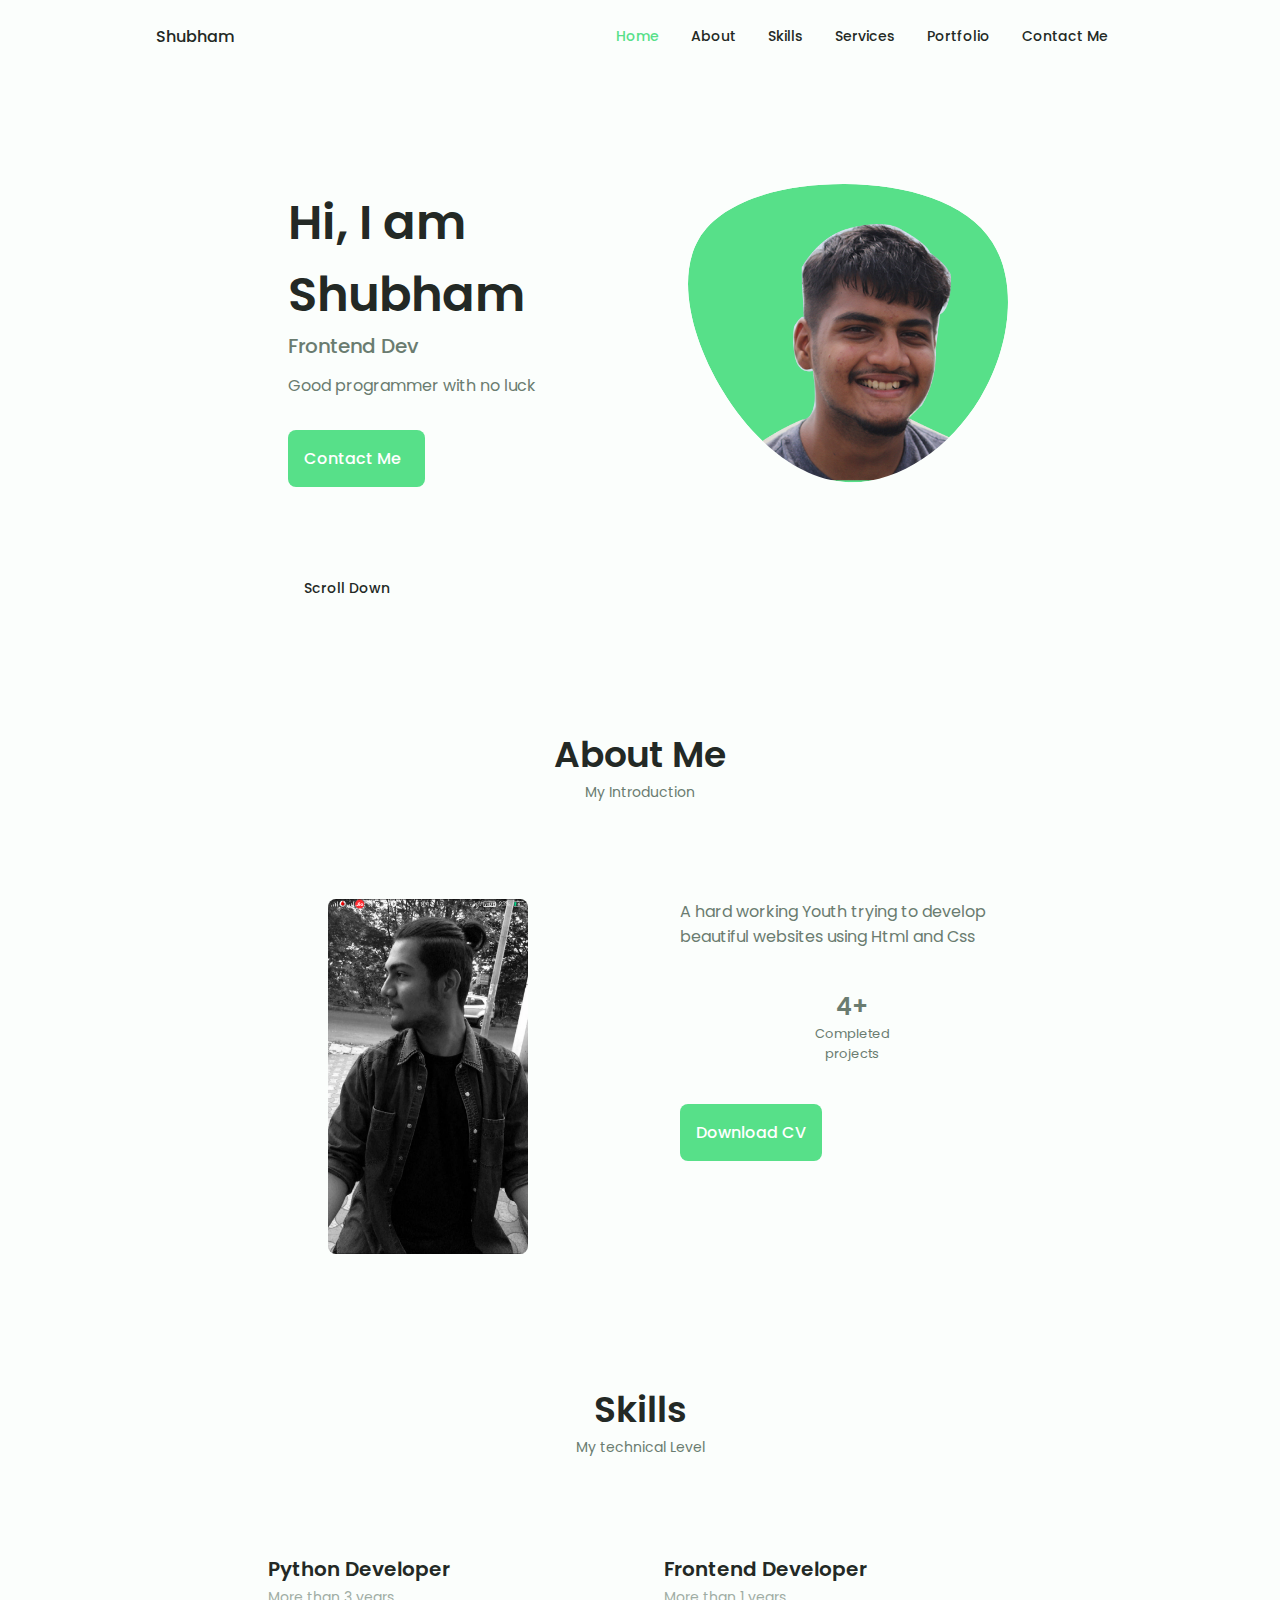
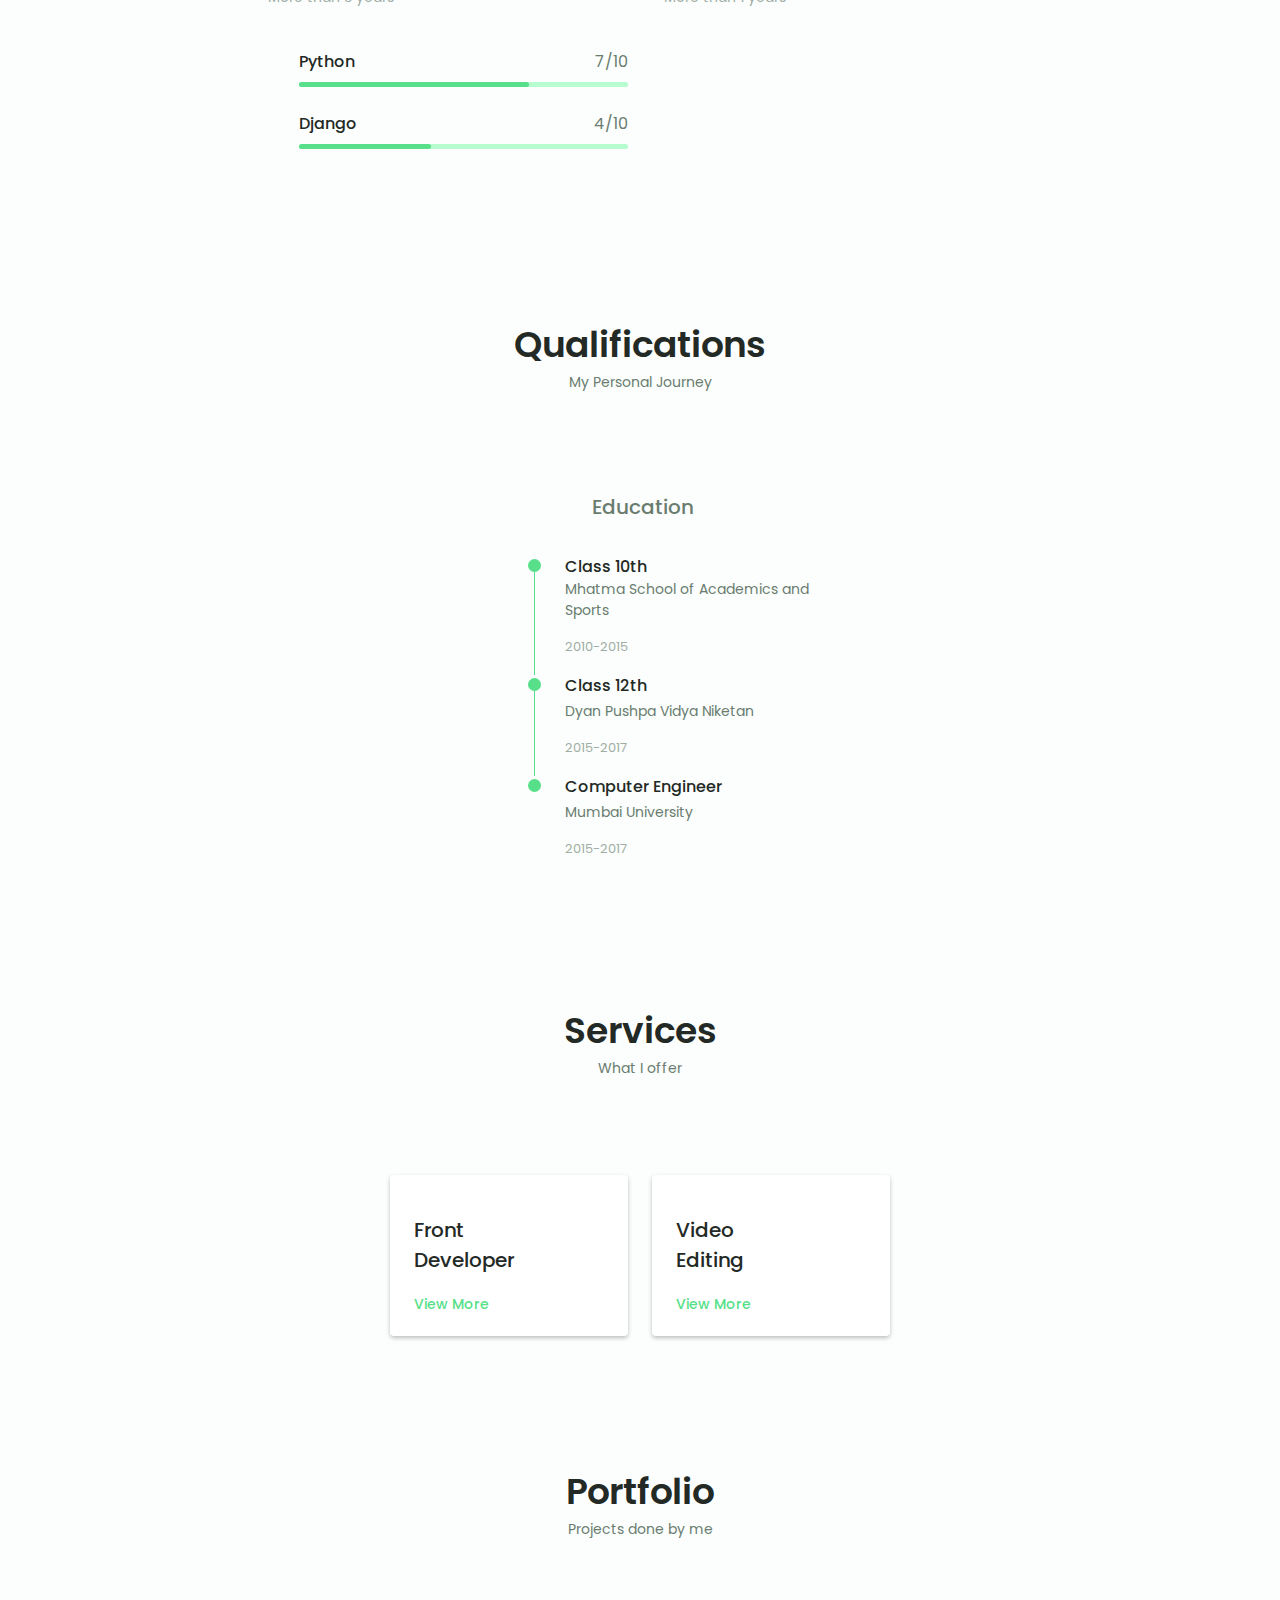
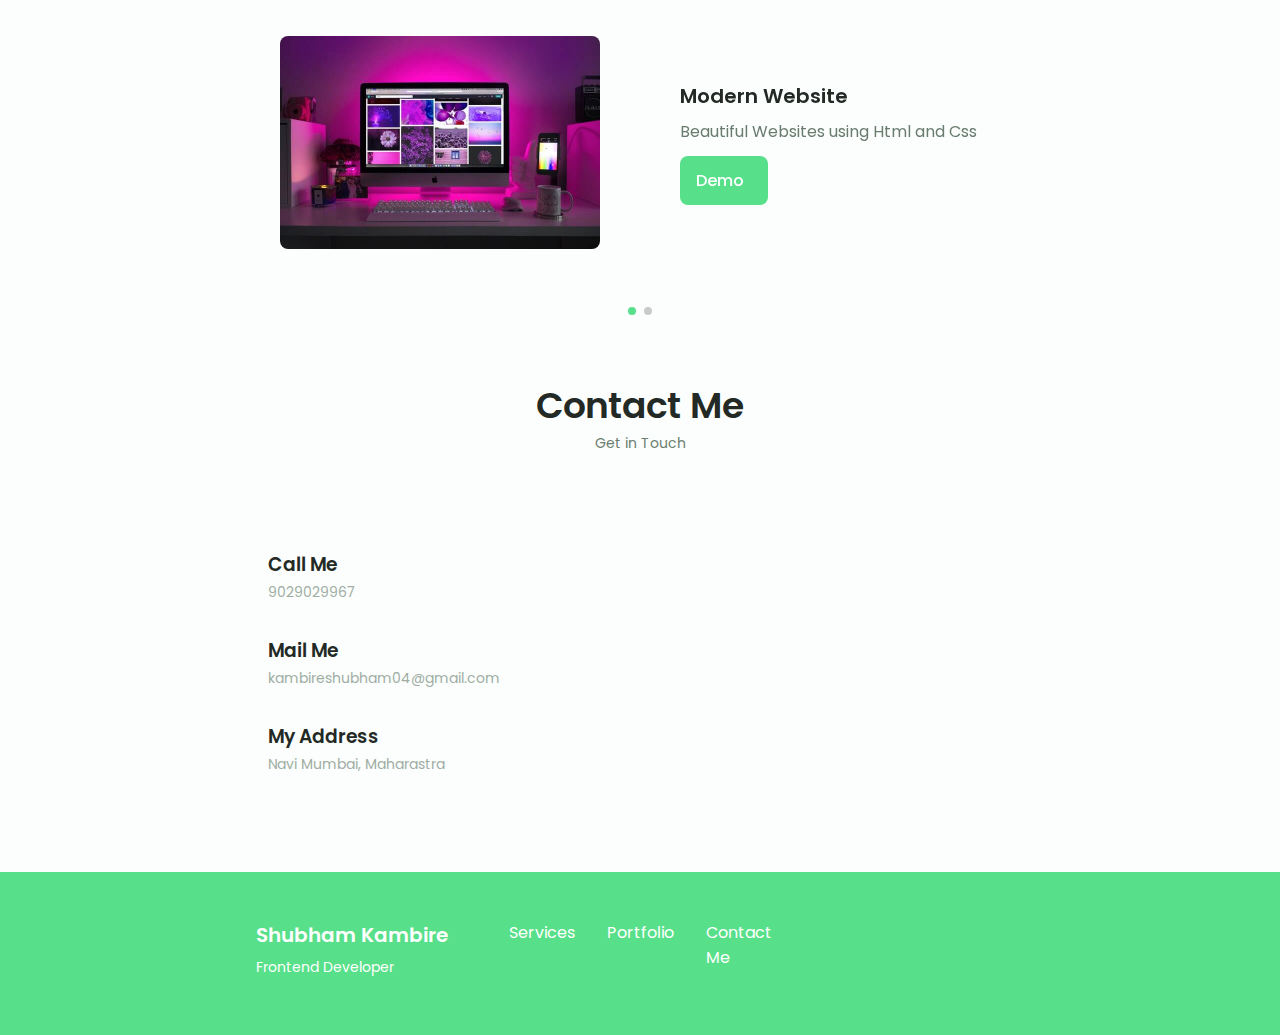
<file: index.html>
<!DOCTYPE html>
<html>
    <head>
        <meta charset="UTF-8">
        <meta name="viewport" content="width-device-width, initial-scale=1.0">
        <title>Portfolio</title>
        <link rel="stylesheet" href="https://unicons.iconscout.com/release/v4.0.0/css/line.css">
        <link rel="stylesheet" href="swiper-bundle.min.css">
        <link rel="stylesheet" href="portfolio.css">
        
    </head>
    <body>

        <header class="header" id="header">
            <nav class="nav container">
                <a href="#" class="nav__logo">Shubham</a>
            
            <div class="nav__menu" id="nav-menu">
                <ul class="nav__list grid">
                    <li class="nav-item">
                        <a href="#home" class="nav__link active-link"><i class="uil uil-estate nav__icon"></i>Home</a>
                    </li>
                    <li class="nav-item">
                        <a href="#about" class="nav__link"><i class="uil uil-user nav__icon"></i>About</a>
                    </li>
                    <li class="nav-item">
                        <a href="#skills" class="nav__link"><i class="uil uil-user nav__icon"></i>Skills</a>
                    </li>
                    <li class="nav-item">
                        <a href="#services" class="nav__link"><i class="uil uil-suitcase nav__icon"></i>Services</a>
                    </li>
                    <li class="nav-item">
                        <a href="#portfolio" class="nav__link"><i class="uil uil-scenery nav__icon"></i>Portfolio</a>
                    </li>
                    <li class="nav-item">
                        <a href="#contactme" class="nav__link"><i class="uil uil-message nav__icon"></i>Contact Me</a>
                    </li>
                </ul>
                <i class="uil uil-times-circle nav__close" id="nav-close"></i>
            </div>
            <div class="nav__buts">
                <!--===================theme button===========================-->
                <i class="uil uil-cloud-moon change__theme" id="change-theme"></i>
                <div class="nav__toggle" id="nav-toggle">
                    <i class="uil uil-apps"></i>
                </div>
            </div>
            </nav>
        </header>

        <main class="main">
            <section class="home section" id="home">
                <div class="home__container container grid">
                    <div class="home__content grid">
                        <div class="home__social">
                            <a href="" class="home__social-icon">
                                <i class="uil uil-linkedin-alt"></i>

                            </a>
                            <a href="" class="home__social-icon">
                                <i class="uil uil-instagram"></i>
                            </a>
                            <a href="" class="home__social-icon">
                                <i class="uil uil-github-alt"></i>
                            </a>
                        </div>
                        <div class="home__img">
                            <svg class="home__blob" viewBox="0 0 200 187" xmlns="http://www.w3.org/2000/svg" xmlns:xlink="http://www.w3.org/1999/xlink">
                                <mask id="mask0" mask-type="alpha">
                                    <path d="M190.312 36.4879C206.582 62.1187 201.309 102.826 182.328 134.186C163.346 165.547 
                                    130.807 187.559 100.226 186.353C69.6454 185.297 41.0228 161.023 21.7403 129.362C2.45775 
                                    97.8511 -7.48481 59.1033 6.67581 34.5279C20.9871 10.1032 59.7028 -0.149132 97.9666 
                                    0.00163737C136.23 0.303176 174.193 10.857 190.312 36.4879Z"/>
                                </mask>
                                <g mask="url(#mask0)">
                                    <path d="M190.312 36.4879C206.582 62.1187 201.309 102.826 182.328 134.186C163.346 
                                    165.547 130.807 187.559 100.226 186.353C69.6454 185.297 41.0228 161.023 21.7403 
                                    129.362C2.45775 97.8511 -7.48481 59.1033 6.67581 34.5279C20.9871 10.1032 59.7028 
                                    -0.149132 97.9666 0.00163737C136.23 0.303176 174.193 10.857 190.312 36.4879Z"/>
                                    <image class ="home__blob-img" x='1' y='25' xlink:href="Layer 1.png"/>
                                </g>
                            </svg>
                            
                            
                        </div>
                        <div class="home__data">
                            <h1 class="home__title">Hi, I am Shubham</h1>
                            <h3 class="home__subtitle">Frontend Dev</h3>
                            <div class="home__description">Good programmer with no luck</div>
                            <a href="" class="button button--flex">
                                Contact Me<i class="uil uil-caret-right button__icon"></i>
                            </a>
                            
                        </div>
                    </div>
                    <div class="home__scroll">
                        <a href="#about" class="home__scroll-button button--flex">
                            <i class="uil uil-mouse-alt home__scroll-mouse"></i>
                            <span class="home__scroll-name">Scroll Down</span>
                            <i class="uil uil-arrow-down home__scroll-arrow"></i>
                        </a>
                    </div>
                </div>
            </section>
            <section class="about section" id="about">
                <h2 class="section__title">About Me</h2>
                <span class="section__subtitle">My Introduction</span>
                <div class="about__container container grid">
                    <img src="shubham2.png" alt="" class="about__img">
                    <div class="about__data">
                        <p class="about__description">A hard working Youth trying to develop beautiful websites using Html and Css</p>
                        <div class="about__info">
                            <div>
                                <span class="about__info-title">4+</span>
                                <span class="about__info-name">Completed<br> projects</span>
                            </div>

                        </div>
                        <div class="about__buttons">
                            <a download="" href="Shubham_Resume.pdf" class="button button--flex">
                                Download CV <i class="uil uil-download-alt"></i>
                            </a>
                        </div>
                    </div>
                    
                </div>
            </section>
            <!--========================skils=========================================-->
            <section class="skills section" id="skills">
                <h2 class="section__title">Skills</h2>
                <span class="section__subtitle">My technical Level</span>
                <div class="skills__container container grid">
                    <div class="skills__content skills__open">
                        <div class="skills__header">
                            <i class="uil uil-code-branch skills__icon"></i>

                            <div>
                                <h1 class="skills__title">Python Developer</h1>
                                <span class="skills__subtitle">More than 3 years</span>
                            </div>
                            <i class="uil uil-arrow-down skills__arrow"></i>

                        </div>
                        <div class="skills__list grid">
                            <div class="skills__data">
                                <div class="skills__titles">
                                    <h3 class="skills__name">
                                        Python
                                    </h3>
                                    <span class="skills__number">7/10</span>
                                </div>
                                <div class="skills__bar">
                                    <div class="skills__percentage skills__python">

                                    </div>
                                </div>
                            </div>
                            <div class="skills__data">
                                <div class="skills__titles">
                                    <h3 class="skills__name">
                                        Django
                                    </h3>
                                    <span class="skills__number">4/10</span>
                                </div>
                                <div class="skills__bar">
                                    <div class="skills__percentage skills__Django">

                                    </div>
                                </div>
                            </div>
                        </div>
                    </div>
                    <div class="skills__content skills__close">
                        <div class="skills__header">
                            <i class="uil uil-arrow skills__icon"></i>

                            <div>
                                <h1 class="skills__title">Frontend Developer</h1>
                                <span class="skills__subtitle">More than 1 years</span>
                            </div>
                            <i class="uil uil-arrow-down skills__arrow"></i>

                        </div>
                        <div class="skills__list grid">
                            <div class="skills__data">
                                <div class="skills__titles">
                                    <h3 class="skills__name">
                                        Html
                                    </h3>
                                    <span class="skills__number">7/10</span>
                                </div>
                                <div class="skills__bar">
                                    <div class="skills__percentage skills__html">

                                    </div>
                                </div>
                            </div>
                            <div class="skills__data">
                                <div class="skills__titles">
                                    <h3 class="skills__name">
                                        Css
                                    </h3>
                                    <span class="skills__number">7/10</span>
                                </div>
                                <div class="skills__bar">
                                    <div class="skills__percentage skills__css">

                                    </div>
                                </div>
                            </div>
                            <div class="skills__data">
                                <div class="skills__titles">
                                    <h3 class="skills__name">
                                        Javascript
                                    </h3>
                                    <span class="skills__number">5/10</span>
                                </div>
                                <div class="skills__bar">
                                    <div class="skills__percentage skills__javascript">

                                    </div>
                                </div>
                            </div>
                        </div>
                    </div>
                </div>
                


                </div>
            </section>


            <!--=========================================Qualifications==================================================-->
            <section class="qualification section">
                <h2 class="section__title">Qualifications</h2>
                <span class="section__subtitle">My Personal Journey</span>
                <div class="qualification__container container">
                    <div class="qualification__tabs">
                        <div class="qualification__button button--flex">
                            <i class="uil uil-book-alt qualification__icon"></i>Education
                        </div>
                            
                    </div>
                    <div class="qualification__sections">
                        <div class="qualification__content">
                            
                            <div class="qualification__data">
                                <div>
                                    <span class="qualification__rounder"></span>
                                    <span class="qualification__line"></span>
                                </div>
                                <div>
                                    <h2 class="qualification__title">Class 10th</h2>
                                    <span class="qualification__subtitle">Mhatma School of Academics and Sports</span>
                                    <div class="qualification__calendar">
                                        <i class="uil uil-calendar-alt"></i>
                                        2010-2015
                                    </div>
                                </div>
                            </div>


                            <div class="qualification__data">
                                <div>
                                    <span class="qualification__rounder"></span>
                                    <span class="qualification__line"></span>
                                </div>
                                <div>
                                    <h2 class="qualification__title">Class 12th</h2>
                                    <span class="qualification__subtitle">Dyan Pushpa Vidya Niketan</span>
                                    <div class="qualification__calendar">
                                        <i class="uil uil-calendar-alt"></i>
                                        2015-2017
                                    </div>
                                </div>
                            </div>


                            <div class="qualification__data">
                                <div>
                                    <span class="qualification__rounder"></span>
                                  
                                </div>
                                <div>
                                    <h2 class="qualification__title">Computer Engineer</h2>
                                    <span class="qualification__subtitle">Mumbai University</span>
                                    <div class="qualification__calendar">
                                        <i class="uil uil-calendar-alt"></i>
                                        2015-2017
                                    </div>
                                </div>
                            </div>
                            
                        </div>
                    </div>
                </div>
            </section>

            <!--=======================================================Service======================================================-->

            <section class="services section" id = "services">
                <h2 class="section__title">Services</h2>
                <span class="section__subtitle">What I offer</span>
                <div class="services__container container grid">
                    <div class="services__content">
                        <div>
                            <i class="uil uil-web-grid services__icon"></i>
                            <h3 class="services__title">Front <br> Developer</h3>
                        </div>
                        <span class="button button--flex button--small button--link services__button">
                            View More
                            <i class="uil uil-align-center-h button__icon"></i>
                        </span>
                        <div class="services__modal">
                            <div class="services__modal-content">
                                <h4 class="services__modal-title">Frontend <br> Developer</h4>
                                <i class="uil uil-times-square services__modal-close"></i>
                                <ul class="services__modal-services grid">
                                    <li class="services-modal-service">
                                        <i class="uil uil-check-square services__modal-icon"></i>
                                        <p>I develop the user interface.</p>
                                    </li>
                                    <li class="services-modal-service">
                                        <i class="uil uil-check-square services__modal-icon"></i>
                                        <p>Web page development.</p>
                                    </li>
                                    <li class="services-modal-service">
                                        <i class="uil uil-check-square services__modal-icon"></i>
                                        <p>I create ux element interactions.</p>
                                    </li>
                                    <li class="services-modal-service">
                                        <i class="uil uil-check-square services__modal-icon"></i>
                                        <p>I position your company brand.</p>
                                    </li>
                                </ul>
                            </div>
                        </div>
                    </div>
                    <div class="services__content">
                        <div>
                            <i class="uil uil-video-question services__icon"></i>
                            <h3 class="services__title">Video <br> Editing</h3>
                        </div>
                        <span class="button button--flex button--small button--link services__button">
                            View More
                            <i class="uil uil-align-center-h button__icon"></i>
                        </span>
                        <div class="services__modal">
                            <div class="services__modal-content">
                                <h4 class="services__modal-title">Vidoe <br> Editing</h4>
                                <i class="uil uil-times-square services__modal-close"></i>
                                <ul class="services__modal-services grid">
                                    <li class="services-modal-service">
                                        <i class="uil uil-check-square services__modal-icon"></i>
                                        <p>I develop video using After Effects</p>
                                    </li>
                                    <li class="services-modal-service">
                                        <i class="uil uil-check-square services__modal-icon"></i>
                                        <p>Simple transitions and Visual Effects</p>
                                    </li>
                                    
                                </ul>
                            </div>
                        </div>
                    </div>

                </div>
            </section>
            <!--=============================================portfolio=====================================================-->
            <section class="portfolio section" id="portfolio">
                <h2 class="section__title">Portfolio</h2>
                <p class="section__subtitle">Projects done by me</p>

                <div class="portfolio__container container swiper-container">
                    <div  class="swiper-wrapper">
                        <div class="portfolio__content grid swiper-slide">
                            <img src="portfolio1.jpg" alt="" class="portfolio__img">
                            <div class="portfolio__data">
                                <h3 class="portfolio__title">Modern Website</h3>
                                <p class="portfolio__description">Beautiful Websites using Html and Css</p>
                                <a href="" class="button button--flex button--small portfolio__button">
                                    Demo<i class="uil uil-arrow-right button__icon"></i>
                                </a>
                            </div>
                        </div>
                        <div class="portfolio__content grid swiper-slide">
                            <img src="pexels-pixabay-257904.jpg" alt="" class="portfolio__img">
                            <div class="portfolio__data">
                                <h3 class="portfolio__title">Video Editing</h3>
                                <p class="portfolio__description">Video edits with transition and Visual Effects</p>
                                <a href="" class="button button--flex button--small portfolio__button">
                                    Demo<i class="uil uil-arrow-right button__icon"></i>
                                </a>
                            </div>
                        </div>
                    </div>
                    <div class="swiper-button-next">
                        <i class="uil uil-angle-right swiper-portfolio-icon"></i>
                    </div>
                    <div class="swiper-button-prev">
                        <i class="uil uil-angle-left swiper-portfolio-icon"></i>

                    </div>
                    <div class="swiper-pagination"></div>
                </div>
            </section>

            <!--======================================================ContactMe=================================================-->
            <section class="contact section" id="contactme">
                <h2 class="section__title">Contact Me</h2>
                <span class="section__subtitle">Get in Touch</span>
                <div class="contact__container container grid">
                    <div>
                        <div class="contact__info">
                            <i class="uil uil-mobile-android contact__icon"></i>
                            <div>
                                <h3 class="contact__tile">Call Me</h3>
                                <span class="contact__subtitle">9029029967</span>
                            </div>
                        </div>
                        <div class="contact__info">
                            <i class="uil uil-envelope-question contact__icon"></i>
                            <div>
                                <h3 class="contact__tile">Mail Me</h3>
                                <span class="contact__subtitle">kambireshubham04@gmail.com</span>
                            </div>
                        </div>
                        <div class="contact__info">
                            <i class="uil uil-map contact__icon"></i>
                            <div>
                                <h3 class="contact__tile">My Address</h3>
                                <span class="contact__subtitle">Navi Mumbai, Maharastra</span>
                            </div>
                        </div>
                    </div>
                </div>
            </section>

            <!--=======================================Footer=====================================================-->
            
        </main>
        <footer class="footer">
            <div class="footer__bg">
                <div class="footer__container container grid">
                    <div>
                        <h1 class="footer__title">
                            Shubham Kambire
                        </h1>
                        <span class="footer__subtitle">Frontend Developer</span>
                    </div>
                    <ul class="footer__links">
                        <li><a href="#services" class="footer__link">Services</a></li>
                        <li><a href="#portfolio" class="footer__link">Portfolio</a></li>
                        <li><a href="#contactme" class="footer__link">Contact Me</a></li>
                    </ul>
                    <div class="footer__socials">
                        <a href="" class="footer__social"><i class="uil uil-instagram"></i></a>
                        <a href="" class="footer__social"><i class="uil uil-facebook"></i></a>
                        <a href="" class="footer__social"><i class="uil uil-linkedin"></i></a>
                    </div>
                     
                </div>
            </div>
        </footer>

        <!--================================================Scroll-Up===============================================-->
        <a href="#home" class="scrollup" id="scroll-up">
            <i class="uil uil-angle-double-up scroll__icon"></i>
        </a>





















        <script src="swiper-bundle.min.js"></script>
        <script src="portfolio.js"></script>
        
    </body>
</html>
</file>
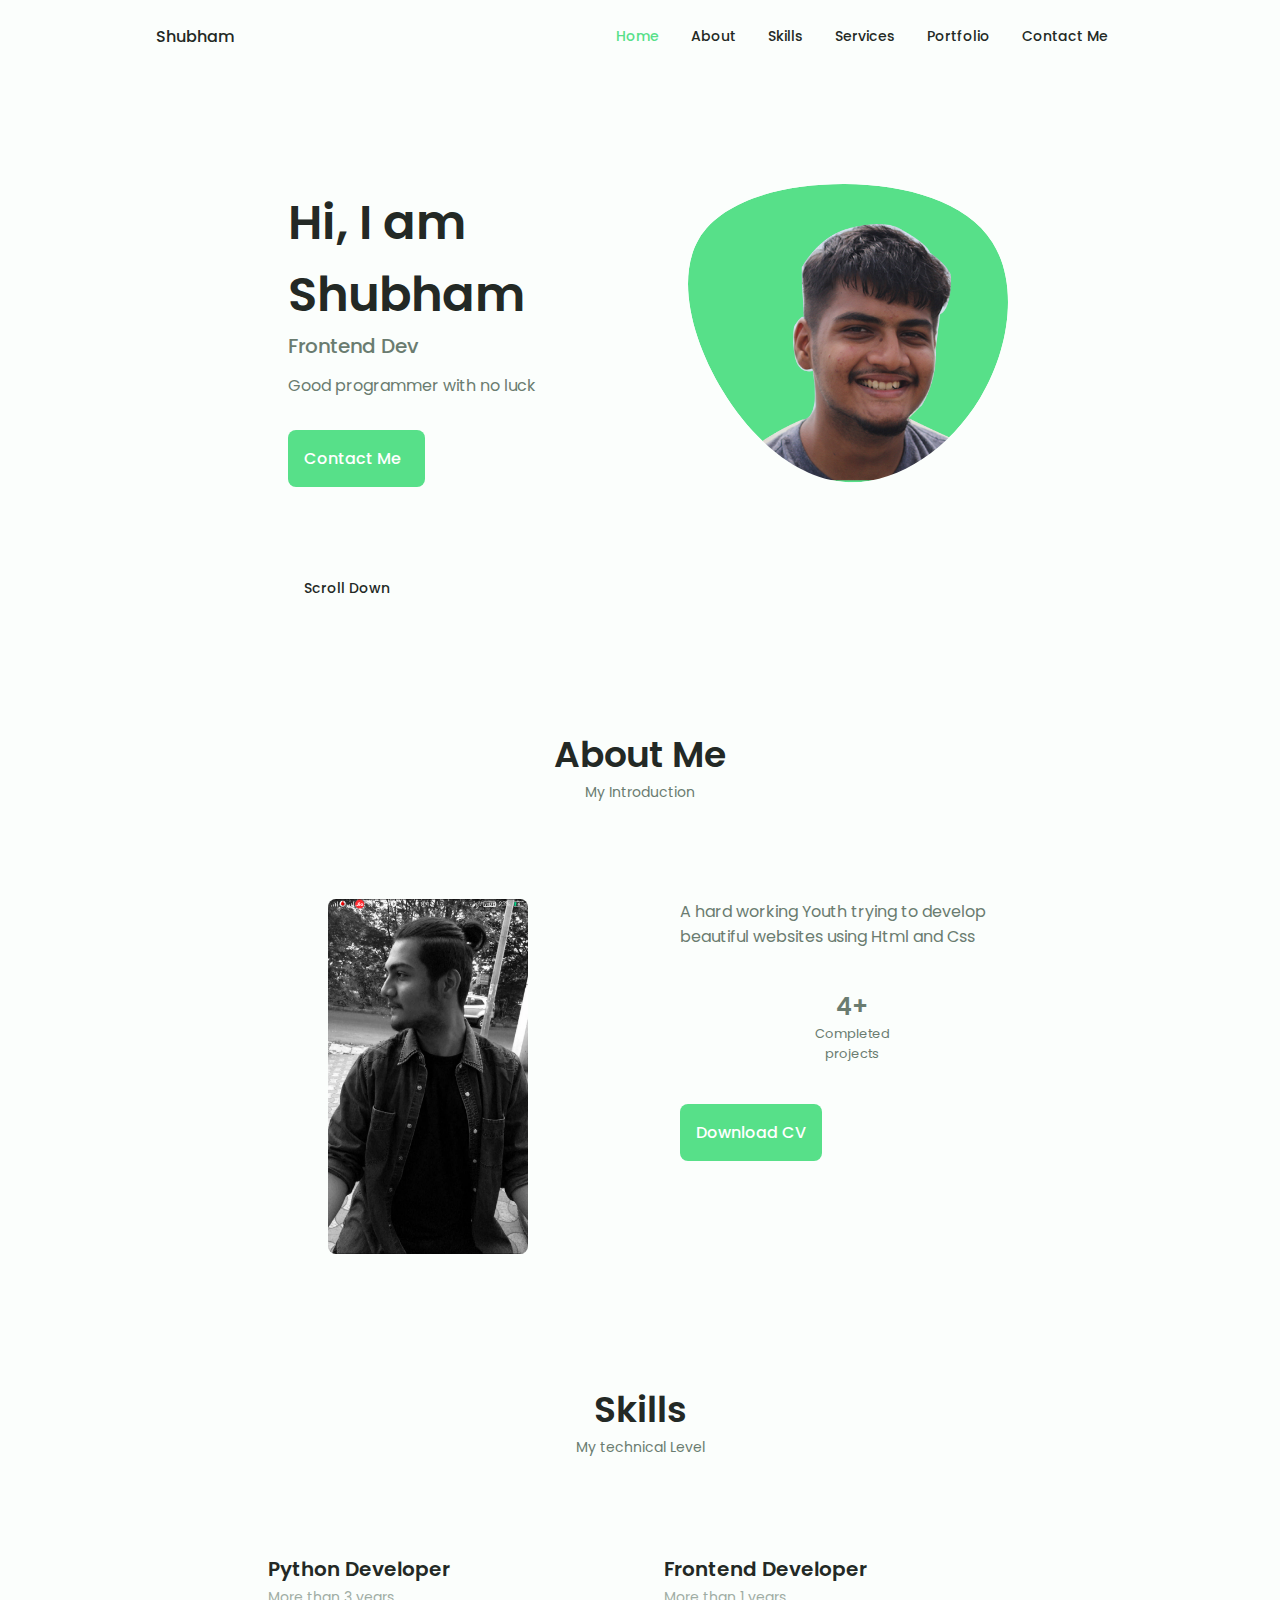
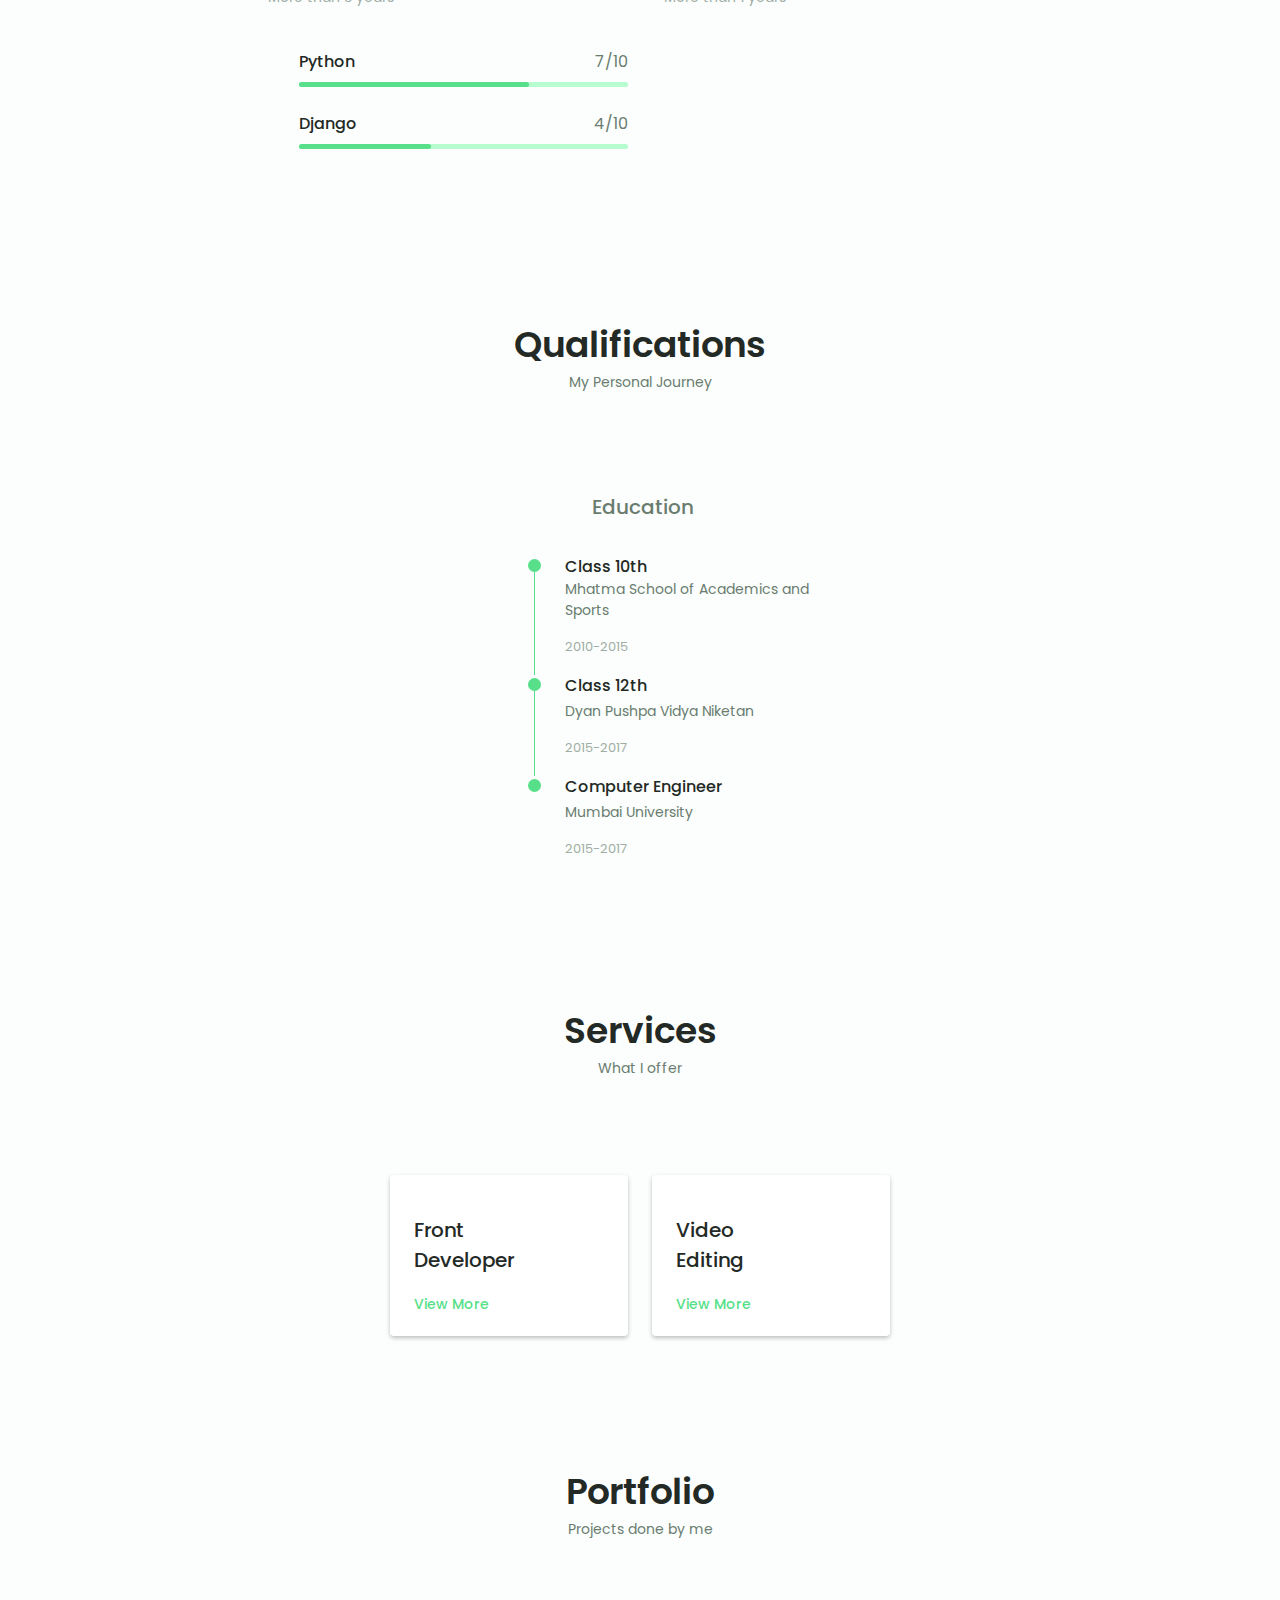
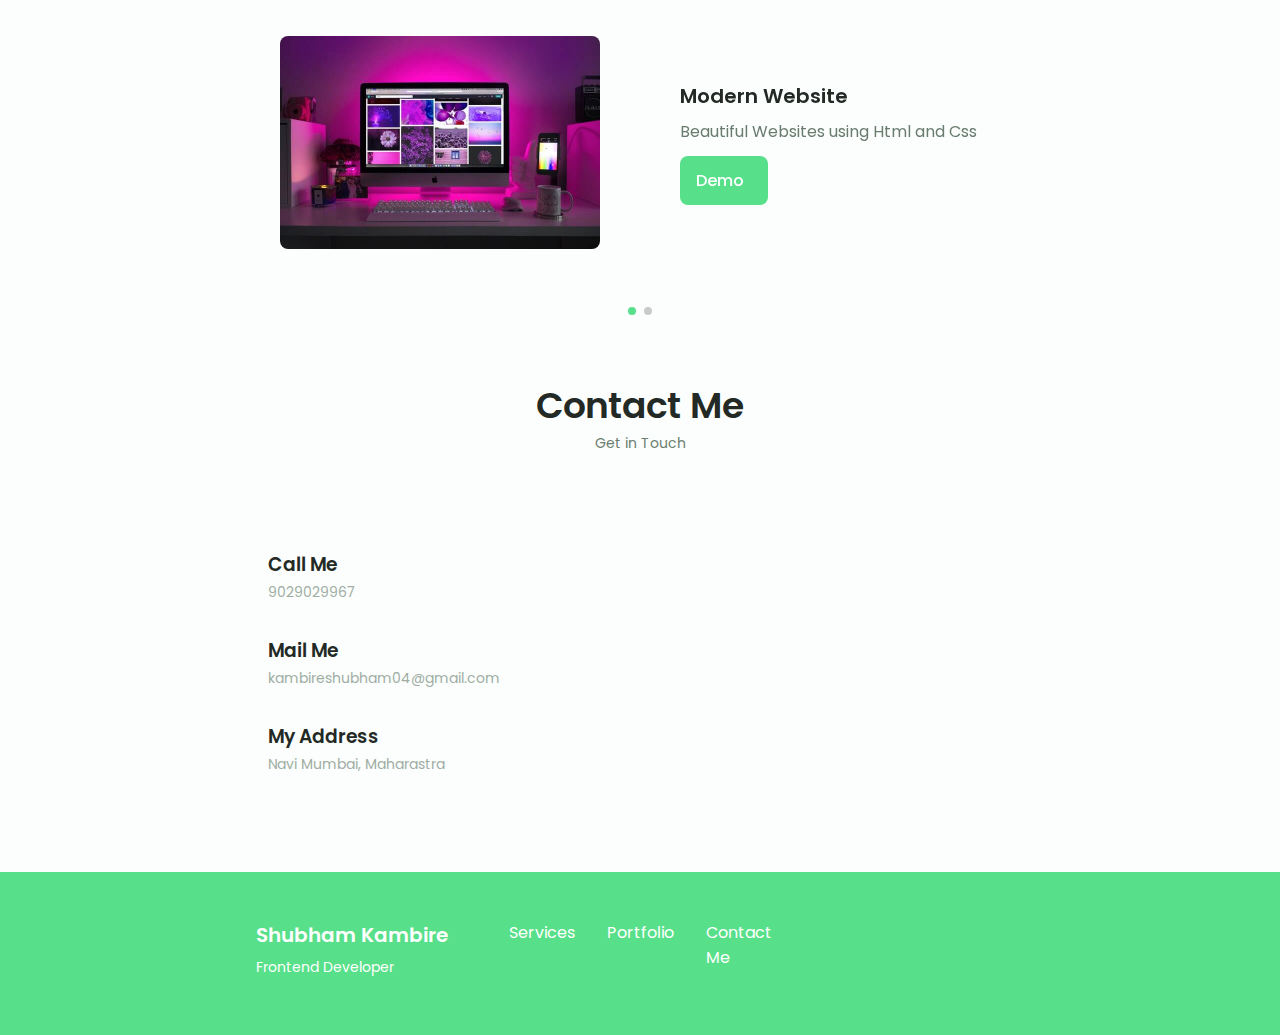
<file: portfolio.html>
<!DOCTYPE html>
<html>
    <head>
        <meta charset="UTF-8">
        <meta name="viewport" content="width-device-width, initial-scale=1.0">
        <title>Portfolio</title>
        <link rel="stylesheet" href="https://unicons.iconscout.com/release/v4.0.0/css/line.css">
        <link rel="stylesheet" href="swiper-bundle.min.css">
        <link rel="stylesheet" href="portfolio.css">
        
    </head>
    <body>

        <header class="header" id="header">
            <nav class="nav container">
                <a href="#" class="nav__logo">Shubham</a>
            
            <div class="nav__menu" id="nav-menu">
                <ul class="nav__list grid">
                    <li class="nav-item">
                        <a href="#home" class="nav__link active-link"><i class="uil uil-estate nav__icon"></i>Home</a>
                    </li>
                    <li class="nav-item">
                        <a href="#about" class="nav__link"><i class="uil uil-user nav__icon"></i>About</a>
                    </li>
                    <li class="nav-item">
                        <a href="#skills" class="nav__link"><i class="uil uil-user nav__icon"></i>Skills</a>
                    </li>
                    <li class="nav-item">
                        <a href="#services" class="nav__link"><i class="uil uil-suitcase nav__icon"></i>Services</a>
                    </li>
                    <li class="nav-item">
                        <a href="#portfolio" class="nav__link"><i class="uil uil-scenery nav__icon"></i>Portfolio</a>
                    </li>
                    <li class="nav-item">
                        <a href="#contactme" class="nav__link"><i class="uil uil-message nav__icon"></i>Contact Me</a>
                    </li>
                </ul>
                <i class="uil uil-times-circle nav__close" id="nav-close"></i>
            </div>
            <div class="nav__buts">
                <!--===================theme button===========================-->
                <i class="uil uil-cloud-moon change__theme" id="change-theme"></i>
                <div class="nav__toggle" id="nav-toggle">
                    <i class="uil uil-apps"></i>
                </div>
            </div>
            </nav>
        </header>

        <main class="main">
            <section class="home section" id="home">
                <div class="home__container container grid">
                    <div class="home__content grid">
                        <div class="home__social">
                            <a href="" class="home__social-icon">
                                <i class="uil uil-linkedin-alt"></i>

                            </a>
                            <a href="" class="home__social-icon">
                                <i class="uil uil-instagram"></i>
                            </a>
                            <a href="" class="home__social-icon">
                                <i class="uil uil-github-alt"></i>
                            </a>
                        </div>
                        <div class="home__img">
                            <svg class="home__blob" viewBox="0 0 200 187" xmlns="http://www.w3.org/2000/svg" xmlns:xlink="http://www.w3.org/1999/xlink">
                                <mask id="mask0" mask-type="alpha">
                                    <path d="M190.312 36.4879C206.582 62.1187 201.309 102.826 182.328 134.186C163.346 165.547 
                                    130.807 187.559 100.226 186.353C69.6454 185.297 41.0228 161.023 21.7403 129.362C2.45775 
                                    97.8511 -7.48481 59.1033 6.67581 34.5279C20.9871 10.1032 59.7028 -0.149132 97.9666 
                                    0.00163737C136.23 0.303176 174.193 10.857 190.312 36.4879Z"/>
                                </mask>
                                <g mask="url(#mask0)">
                                    <path d="M190.312 36.4879C206.582 62.1187 201.309 102.826 182.328 134.186C163.346 
                                    165.547 130.807 187.559 100.226 186.353C69.6454 185.297 41.0228 161.023 21.7403 
                                    129.362C2.45775 97.8511 -7.48481 59.1033 6.67581 34.5279C20.9871 10.1032 59.7028 
                                    -0.149132 97.9666 0.00163737C136.23 0.303176 174.193 10.857 190.312 36.4879Z"/>
                                    <image class ="home__blob-img" x='1' y='25' xlink:href="Layer 1.png"/>
                                </g>
                            </svg>
                            
                            
                        </div>
                        <div class="home__data">
                            <h1 class="home__title">Hi, I am Shubham</h1>
                            <h3 class="home__subtitle">Frontend Dev</h3>
                            <div class="home__description">Good programmer with no luck</div>
                            <a href="" class="button button--flex">
                                Contact Me<i class="uil uil-caret-right button__icon"></i>
                            </a>
                            
                        </div>
                    </div>
                    <div class="home__scroll">
                        <a href="#about" class="home__scroll-button button--flex">
                            <i class="uil uil-mouse-alt home__scroll-mouse"></i>
                            <span class="home__scroll-name">Scroll Down</span>
                            <i class="uil uil-arrow-down home__scroll-arrow"></i>
                        </a>
                    </div>
                </div>
            </section>
            <section class="about section" id="about">
                <h2 class="section__title">About Me</h2>
                <span class="section__subtitle">My Introduction</span>
                <div class="about__container container grid">
                    <img src="shubham2.png" alt="" class="about__img">
                    <div class="about__data">
                        <p class="about__description">A hard working Youth trying to develop beautiful websites using Html and Css</p>
                        <div class="about__info">
                            <div>
                                <span class="about__info-title">4+</span>
                                <span class="about__info-name">Completed<br> projects</span>
                            </div>

                        </div>
                        <div class="about__buttons">
                            <a download="" href="Shubham_Resume.pdf" class="button button--flex">
                                Download CV <i class="uil uil-download-alt"></i>
                            </a>
                        </div>
                    </div>
                    
                </div>
            </section>
            <!--========================skils=========================================-->
            <section class="skills section" id="skills">
                <h2 class="section__title">Skills</h2>
                <span class="section__subtitle">My technical Level</span>
                <div class="skills__container container grid">
                    <div class="skills__content skills__open">
                        <div class="skills__header">
                            <i class="uil uil-code-branch skills__icon"></i>

                            <div>
                                <h1 class="skills__title">Python Developer</h1>
                                <span class="skills__subtitle">More than 3 years</span>
                            </div>
                            <i class="uil uil-arrow-down skills__arrow"></i>

                        </div>
                        <div class="skills__list grid">
                            <div class="skills__data">
                                <div class="skills__titles">
                                    <h3 class="skills__name">
                                        Python
                                    </h3>
                                    <span class="skills__number">7/10</span>
                                </div>
                                <div class="skills__bar">
                                    <div class="skills__percentage skills__python">

                                    </div>
                                </div>
                            </div>
                            <div class="skills__data">
                                <div class="skills__titles">
                                    <h3 class="skills__name">
                                        Django
                                    </h3>
                                    <span class="skills__number">4/10</span>
                                </div>
                                <div class="skills__bar">
                                    <div class="skills__percentage skills__Django">

                                    </div>
                                </div>
                            </div>
                        </div>
                    </div>
                    <div class="skills__content skills__close">
                        <div class="skills__header">
                            <i class="uil uil-arrow skills__icon"></i>

                            <div>
                                <h1 class="skills__title">Frontend Developer</h1>
                                <span class="skills__subtitle">More than 1 years</span>
                            </div>
                            <i class="uil uil-arrow-down skills__arrow"></i>

                        </div>
                        <div class="skills__list grid">
                            <div class="skills__data">
                                <div class="skills__titles">
                                    <h3 class="skills__name">
                                        Html
                                    </h3>
                                    <span class="skills__number">7/10</span>
                                </div>
                                <div class="skills__bar">
                                    <div class="skills__percentage skills__html">

                                    </div>
                                </div>
                            </div>
                            <div class="skills__data">
                                <div class="skills__titles">
                                    <h3 class="skills__name">
                                        Css
                                    </h3>
                                    <span class="skills__number">7/10</span>
                                </div>
                                <div class="skills__bar">
                                    <div class="skills__percentage skills__css">

                                    </div>
                                </div>
                            </div>
                            <div class="skills__data">
                                <div class="skills__titles">
                                    <h3 class="skills__name">
                                        Javascript
                                    </h3>
                                    <span class="skills__number">5/10</span>
                                </div>
                                <div class="skills__bar">
                                    <div class="skills__percentage skills__javascript">

                                    </div>
                                </div>
                            </div>
                        </div>
                    </div>
                </div>
                


                </div>
            </section>


            <!--=========================================Qualifications==================================================-->
            <section class="qualification section">
                <h2 class="section__title">Qualifications</h2>
                <span class="section__subtitle">My Personal Journey</span>
                <div class="qualification__container container">
                    <div class="qualification__tabs">
                        <div class="qualification__button button--flex">
                            <i class="uil uil-book-alt qualification__icon"></i>Education
                        </div>
                            
                    </div>
                    <div class="qualification__sections">
                        <div class="qualification__content">
                            
                            <div class="qualification__data">
                                <div>
                                    <span class="qualification__rounder"></span>
                                    <span class="qualification__line"></span>
                                </div>
                                <div>
                                    <h2 class="qualification__title">Class 10th</h2>
                                    <span class="qualification__subtitle">Mhatma School of Academics and Sports</span>
                                    <div class="qualification__calendar">
                                        <i class="uil uil-calendar-alt"></i>
                                        2010-2015
                                    </div>
                                </div>
                            </div>


                            <div class="qualification__data">
                                <div>
                                    <span class="qualification__rounder"></span>
                                    <span class="qualification__line"></span>
                                </div>
                                <div>
                                    <h2 class="qualification__title">Class 12th</h2>
                                    <span class="qualification__subtitle">Dyan Pushpa Vidya Niketan</span>
                                    <div class="qualification__calendar">
                                        <i class="uil uil-calendar-alt"></i>
                                        2015-2017
                                    </div>
                                </div>
                            </div>


                            <div class="qualification__data">
                                <div>
                                    <span class="qualification__rounder"></span>
                                  
                                </div>
                                <div>
                                    <h2 class="qualification__title">Computer Engineer</h2>
                                    <span class="qualification__subtitle">Mumbai University</span>
                                    <div class="qualification__calendar">
                                        <i class="uil uil-calendar-alt"></i>
                                        2015-2017
                                    </div>
                                </div>
                            </div>
                            
                        </div>
                    </div>
                </div>
            </section>

            <!--=======================================================Service======================================================-->

            <section class="services section" id = "services">
                <h2 class="section__title">Services</h2>
                <span class="section__subtitle">What I offer</span>
                <div class="services__container container grid">
                    <div class="services__content">
                        <div>
                            <i class="uil uil-web-grid services__icon"></i>
                            <h3 class="services__title">Front <br> Developer</h3>
                        </div>
                        <span class="button button--flex button--small button--link services__button">
                            View More
                            <i class="uil uil-align-center-h button__icon"></i>
                        </span>
                        <div class="services__modal">
                            <div class="services__modal-content">
                                <h4 class="services__modal-title">Frontend <br> Developer</h4>
                                <i class="uil uil-times-square services__modal-close"></i>
                                <ul class="services__modal-services grid">
                                    <li class="services-modal-service">
                                        <i class="uil uil-check-square services__modal-icon"></i>
                                        <p>I develop the user interface.</p>
                                    </li>
                                    <li class="services-modal-service">
                                        <i class="uil uil-check-square services__modal-icon"></i>
                                        <p>Web page development.</p>
                                    </li>
                                    <li class="services-modal-service">
                                        <i class="uil uil-check-square services__modal-icon"></i>
                                        <p>I create ux element interactions.</p>
                                    </li>
                                    <li class="services-modal-service">
                                        <i class="uil uil-check-square services__modal-icon"></i>
                                        <p>I position your company brand.</p>
                                    </li>
                                </ul>
                            </div>
                        </div>
                    </div>
                    <div class="services__content">
                        <div>
                            <i class="uil uil-video-question services__icon"></i>
                            <h3 class="services__title">Video <br> Editing</h3>
                        </div>
                        <span class="button button--flex button--small button--link services__button">
                            View More
                            <i class="uil uil-align-center-h button__icon"></i>
                        </span>
                        <div class="services__modal">
                            <div class="services__modal-content">
                                <h4 class="services__modal-title">Vidoe <br> Editing</h4>
                                <i class="uil uil-times-square services__modal-close"></i>
                                <ul class="services__modal-services grid">
                                    <li class="services-modal-service">
                                        <i class="uil uil-check-square services__modal-icon"></i>
                                        <p>I develop video using After Effects</p>
                                    </li>
                                    <li class="services-modal-service">
                                        <i class="uil uil-check-square services__modal-icon"></i>
                                        <p>Simple transitions and Visual Effects</p>
                                    </li>
                                    
                                </ul>
                            </div>
                        </div>
                    </div>

                </div>
            </section>
            <!--=============================================portfolio=====================================================-->
            <section class="portfolio section" id="portfolio">
                <h2 class="section__title">Portfolio</h2>
                <p class="section__subtitle">Projects done by me</p>

                <div class="portfolio__container container swiper-container">
                    <div  class="swiper-wrapper">
                        <div class="portfolio__content grid swiper-slide">
                            <img src="portfolio1.jpg" alt="" class="portfolio__img">
                            <div class="portfolio__data">
                                <h3 class="portfolio__title">Modern Website</h3>
                                <p class="portfolio__description">Beautiful Websites using Html and Css</p>
                                <a href="" class="button button--flex button--small portfolio__button">
                                    Demo<i class="uil uil-arrow-right button__icon"></i>
                                </a>
                            </div>
                        </div>
                        <div class="portfolio__content grid swiper-slide">
                            <img src="pexels-pixabay-257904.jpg" alt="" class="portfolio__img">
                            <div class="portfolio__data">
                                <h3 class="portfolio__title">Video Editing</h3>
                                <p class="portfolio__description">Video edits with transition and Visual Effects</p>
                                <a href="" class="button button--flex button--small portfolio__button">
                                    Demo<i class="uil uil-arrow-right button__icon"></i>
                                </a>
                            </div>
                        </div>
                    </div>
                    <div class="swiper-button-next">
                        <i class="uil uil-angle-right swiper-portfolio-icon"></i>
                    </div>
                    <div class="swiper-button-prev">
                        <i class="uil uil-angle-left swiper-portfolio-icon"></i>

                    </div>
                    <div class="swiper-pagination"></div>
                </div>
            </section>

            <!--======================================================ContactMe=================================================-->
            <section class="contact section" id="contactme">
                <h2 class="section__title">Contact Me</h2>
                <span class="section__subtitle">Get in Touch</span>
                <div class="contact__container container grid">
                    <div>
                        <div class="contact__info">
                            <i class="uil uil-mobile-android contact__icon"></i>
                            <div>
                                <h3 class="contact__tile">Call Me</h3>
                                <span class="contact__subtitle">9029029967</span>
                            </div>
                        </div>
                        <div class="contact__info">
                            <i class="uil uil-envelope-question contact__icon"></i>
                            <div>
                                <h3 class="contact__tile">Mail Me</h3>
                                <span class="contact__subtitle">kambireshubham04@gmail.com</span>
                            </div>
                        </div>
                        <div class="contact__info">
                            <i class="uil uil-map contact__icon"></i>
                            <div>
                                <h3 class="contact__tile">My Address</h3>
                                <span class="contact__subtitle">Navi Mumbai, Maharastra</span>
                            </div>
                        </div>
                    </div>
                </div>
            </section>

            <!--=======================================Footer=====================================================-->
            
        </main>
        <footer class="footer">
            <div class="footer__bg">
                <div class="footer__container container grid">
                    <div>
                        <h1 class="footer__title">
                            Shubham Kambire
                        </h1>
                        <span class="footer__subtitle">Frontend Developer</span>
                    </div>
                    <ul class="footer__links">
                        <li><a href="#services" class="footer__link">Services</a></li>
                        <li><a href="#portfolio" class="footer__link">Portfolio</a></li>
                        <li><a href="#contactme" class="footer__link">Contact Me</a></li>
                    </ul>
                    <div class="footer__socials">
                        <a href="" class="footer__social"><i class="uil uil-instagram"></i></a>
                        <a href="" class="footer__social"><i class="uil uil-facebook"></i></a>
                        <a href="" class="footer__social"><i class="uil uil-linkedin"></i></a>
                    </div>
                     
                </div>
            </div>
        </footer>

        <!--================================================Scroll-Up===============================================-->
        <a href="#home" class="scrollup" id="scroll-up">
            <i class="uil uil-angle-double-up scroll__icon"></i>
        </a>





















        <script src="swiper-bundle.min.js"></script>
        <script src="portfolio.js"></script>
        
    </body>
</html>
</file>
<file: portfolio.css>
@import url('https://fonts.googleapis.com/css2?family=Poppins:ital,wght@0,400;0,500;1,600&display=swap');



:root{
    --header-height: 3rem;
    --hue-color:142 ;
    --first-color: hsl(var(--hue-color),69%,61%);
    --first-color-second:hsl(var(--hue-color),69%,61%);
    --first-color-alt: hsl(var(--hue-color),57%,53%);
    --first-color-lighter: hsl(var(--hue-color),92%,85%);
    --title-color: hsl(var(--hue-color),8%,15%);
    --text-color: hsl(var(--hue-color),8%,45%);
    --text-color-light: hsl(var(--hue-color),8%,65%);
    --input-color: hsl(var(--hue-color),70%,96%);
    --body-color: hsl(var(--hue-color),60%,99%);
    --container-color:#fff;

    --scroll-bar-color : hsl(var(--hue-color),60%,90%);
    --scroll-bar-thumb : hsl(var(--hue-color),60%,80%);
    

    --body-font: 'Poppins', sans-serif;
    --big-font-size: 2rem;
    --h1-font-size: 1.5rem;
    --h2-font-size: 1.25rem;
    --h3-font-size: 1.125rem;
    --normal-font-size:.938rem;
    --small-font-size:.813rem;
    --smaller-font-size:.75rem;



    --font-medium: 500;
    --font-semi-bold: 600;

    --mb-0-25:.25rem;
    --mb-0-5: .5rem;
    --mb-0-75: .75rem;
    --mb-1: 1rem;
    --mb-1-5: 1.5rem;
    --mb-2: 2rem;
    --mb-2-5: 2.5rem;
    --mb-3: 3rem;



    --z-tooltip: 10 ;
    --z-fixed: 100;
    --z-modal:100;




}

@media screen and (min-width: 968px) {
    :root{
        --big-font-size:3rem;
        --h1-font-size: 2.25rem;
        --h2-font-size: 1.5rem;
        --h3-font-size: 1.25rem;
        --normal-font-size: 1rem;
        --small-font-size:.875rem;
        --smaller-font-size: .813rem;
    }
    
}

*{
    box-sizing: border-box;
    padding: 0;
    margin:0;
}

html{
    scroll-behavior: smooth;
}

body{
    margin: 0 0 var(--header-height) 0;
    font-family: var(--body-font);
    font-size: var(--normal-font-size);
    background-color: var(--body-color);
    color: var(--text-color);
}

body.dark-theme{
    
    --first-color-second:hsl(var(--hue-color),30%,8%);
    
    --title-color: hsl(var(--hue-color),8%,95%);
    --text-color: hsl(var(--hue-color),8%,75%);
    
    --input-color: hsl(var(--hue-color),29%,16%);
    --body-color: hsl(var(--hue-color),28%,12%);
    --container-color:hsl(var(--hue-color),29%,16%);
    --scroll-bar-color : hsl(var(--hue-color),60%,48%);
    --scroll-bar-thumb : hsl(var(--hue-color),60%,36%);
}

h1,h2,h3,h4{
    color: var(--title-color);
    font-weight: var(--font-semi-bold);
    
}

ul{
    list-style: none;


}

a{
    text-decoration: none;
}
img{
    max-width: 100%;
    height: auto;
}

.section{
    padding: 2rem 0 4rem;
}

.section__title{
    font-size: var(--h1-font-size);
}

.section__subtitle{
    display: block;
    font-size: var(--small-font-size);
    margin-bottom: var(--mb-3);

}

.section__subtitle,
.section__title{
    text-align: center;
}

.container{
    max-width: 768px;
    margin-right: var(--mb-1-5);
    margin-left: var(--mb-1-5);
}

.grid{
    display: grid;
    gap: 1.5rem;
}

.header{
    position:fixed;
    width: 100%;
    bottom: 0;
    left: 0;
    z-index: var(--z-fixed);
    background-color: var(--body-color);
}


.nav{
    max-width: 968px;
    height: var(--header-height);
    justify-content: space-between;
    display: flex;
    align-items: center;
}

.nav__logo,
.nav__toggle{
    color: var(--title-color);
    font-weight: var(--font-medium);
}

.nav__logo:hover{
    color:var(--first-color);
}

.nav__toggle{
    font-size: 1.1rem;
    cursor: pointer;
}

.nav__toggle:hover{
    color:var(--first-color)
}

@media screen and (max-width: 767px) {
    .nav__menu{
        position: fixed;
        bottom: -100%;
        left: 0;
        width: 100%;
        background-color: var(--body-color);
        padding: 2rem 1.5rem 4rem;
        box-shadow: 0 -1px 4px rgba(0, 0, 0, .15);
        border-radius: 1.5rem 1.5rem 0 0;   
        transition: .3s;
    }
}

.nav__list{
    grid-template-columns: repeat(3, 1fr);
    gap: 2rem; 
}

.nav__link{
    display: flex;
    flex-direction: column;
    align-items: center;
    font-size: var(--small-font-size);
    color:var(--title-color);
    font-weight: var(--font-medium);
}
.active-link{
    color: var(--first-color);
}

.scroll-header{
    box-shadow:0 -1px 4px rgba(0, 0, 0, .15);
}


.nav__link:hover{
    color:var(--first-color);   
}

.nav__icon{
    font-size: 1.8rem;
}


.nav__close{
    position: absolute;
    right: 1.3rem;
    bottom: 1.5rem;
    font-size: 1.5rem;
    cursor: pointer;
    color: var(--first-color);
}


.nav__close:hover{
    color: var(--first-color-alt);
}

.show-menu{
    bottom: 0%;
}

.home__container{
    gap: 1rem;
}

.home__content{
    grid-template-columns: .5fr 3fr;
    padding-top: 3.5rem;
    align-items: center;
}

.home__social{
    display: grid;
    grid-template-columns: max-content;
    row-gap: 1rem;
}
.home__social-icon{
    font-size: 1.2rem;
    color: var(--first-color);
}
.home__social-icon:hover{
    color:var(--first-color-alt);
}
.home__blob{
    width: 200px;
    fill: var(--first-color);
}

.home__blob-img{
    width: 210px;
}

.home__data{
    grid-column: 1/3;
}

.home__title{
    font-size: var(--big-font-size);

}

.home__subtitle{
    font-size: var(--h3-font-size);
    color:var(--text-color);
    font-weight: var(--font-medium);
    margin-bottom: var(--mb-0-75);
}

.home__description{
    margin-bottom: var(--mb-2);
}
.home__scroll{
    display: none; 
}

.home__scroll-button{
    color: var(--first-color);
    transition: .3s;
}

.home__scroll-button:hover{
    transform: translateY(0.25rem);
}

.home__scroll-mouse{
    font-size: 2rem;

}

.home__scroll-name{
    font-size: var(--small-font-size);
    color: var(--title-color);
    font-weight: var(--font-medium);
    margin-right: var(--mb-0-25);
}


.home__scroll-arrow{
    font-size:1.25rem;
}

.button{
    display: inline-block;
    background-color: var(--first-color);
    color:white;
    border-radius: .5rem;
    padding: 1rem;
    font-weight: var(--font-medium);
}

.button:hover{
    background-color: var(--first-color-alt);
}

.button__icon{
    font-size: 1.25rem;
    margin-left: var(--mb-0-5);
    transition: .3s;
}

.button--flex{
    display: inline-flex;
    align-items: center;
}
.button--small{
    padding: .75rem 1rem;

}

.button--link{
    background-color: transparent;
    padding: 0;
    color: var(--first-color);
}
.button--link:hover{
    background-color: transparent;
    color: var(--first-color-alt);
}

/* =============================================About=====================================*/


.about__img{
    width: 200px;
    justify-self: center;
    border-radius: .5rem;
    align-self: center;
}

.about__description{
    margin-bottom: var(--mb-2-5);
    text-align: center;
}

.about__info{
    justify-content: space-evenly;
    display: flex;
    margin-bottom: var(--mb-2-5);
}

.about__info-title{
    font-size: var(--h2-font-size);
    font-weight: var(--font-semi-bold);
}

.about__info-name{
    font-size: var(--smaller-font-size);
}

.about__info-name,
.about__info-title{
    display: block;
    text-align: center;
}


.about__buttons{
    display: flex;
    justify-content: center;

}


/* =============================================Skills=====================================*/


.skills__container{
    row-gap: 0;
}

.skills__header{
    display: flex;
    align-items: center;
    margin-bottom: var(--mb-2-5);
    cursor: pointer;
}

.skills__icon,
.skills__arrow{
    font-size: 2rem;
    color: var(--first-color)
}

.skills__icon{
    margin-right: var(--mb-0-75);
}

.skills__title{
    font-size: var(--h3-font-size);

}

.skills__subtitle{
    font-size: var(--small-font-size);
    color: var(--text-color-light);
}

.skills__arrow{
    margin-left: auto;
}
.skills__list{
    row-gap: 1.5rem;
    padding-left: 2.7rem;
    transition: .3s;
}
.skills__titles{
    display: flex;
    justify-content: space-between;
    margin-bottom: var(--mb-0-5);
}

.skills__name{
    font-size: var(--normal-font-size);
    font-weight: var(--font-medium);
}

.skills__percentage,
.skills__bar{
    height: 5px;
    border-radius: .25rem;
}

.skills__bar{
    background-color: var(--first-color-lighter);


}


.skills__percentage{
    display: block;
    background-color: var(--first-color);
}

.skills__python{
    width: 70%;

}

.skills__Django{
    width: 40%;
}

.skills__html{
    width: 70%;
    
}

.skills__css{
    width: 70%;
    
}

.skills__javascript{
    width: 50%;
}

.skills__open .skills__list{
    height: max-content;
    margin-bottom: var(--mb-2-5);
}

.skills__close .skills__list{
    height: 0;
    overflow: hidden;
    transition: .3s;
}

.skills__open .skills__arrow{
    transform: rotate(180deg);
    transition: .3s;
}


/*==================================================Qualifications================================*/


.qualification__tabs{
    
    
    text-align: center;
    margin-bottom: var(--mb-2);
}

.qualification__button{
    font-size: var(--h3-font-size);
    font-weight: var(--font-medium);
    cursor: pointer;
}

.qualification__button:hover{
    color: var(--first-color);
}


.qualification__icon{
    font-size: 1.8rem;
    margin-right: var(--mb-0-25);
}


.qualification__data{
    display: grid;
    grid-template-columns: 3fr 3fr 2fr;
    column-gap: 1.5rem;
    margin-bottom: var(--mb-1);
}

.qualification__title{
    font-size: var(--normal-font-size);
    font-weight: var(--font-medium);

}

.qualification__subtitle{
    display: inline-block;
    font-size: var(--small-font-size);
    margin-bottom: var(--mb-1);
}

.qualification__calendar{
    font-size: var(--smaller-font-size);
    color: var(--text-color-light);
}

.qualification__rounder{
    display: inline-block;
    height: 13px;
    width: 13px;

    background-color: var(--first-color);
    border-radius: 50%;
}

.qualification__line{
    display: block;
    height: 100%;
    background-color: var(--first-color);
    width: 1px;
    transform: translate(6px, -7px);
    
}

/*=======================================================Services==================================================*/

.services__container{
    display: grid;
    
    align-items: center;
    justify-content: center;
}


.services__content{
    position: relative;
    background-color: var(--container-color);
    padding: 1.5rem 2.5rem 1.25rem 1.5rem;
    border-radius: .25rem;
    box-shadow: 0 2px 4px rgba(0, 0, 0, .25);
    transition: .3s;
}

.services__content:hover{
    box-shadow: 0 4px 8px rgba(0, 0, 0, .25);

}

.services__icon{
    display: block;
    font-size:1.5rem;
    color: var(--first-color);
    margin-bottom: var(--mb-1);

}

.services__title{
    font-size: var(--h3-font-size);
    font-weight: var(--font-medium);
    margin-bottom: var(--mb-1);
}

.services__button{
    cursor: pointer;
    font-size: var(--small-font-size);
}

.services__button:hover .button__icon{
    transform: translateX(.25rem);
}

.services__modal{
    position: fixed;
    top: 0;
    left: 0;
    right: 0;
    bottom: 0;
    background-color: rgba(0, 0, 0, .5);
    display: flex;
    justify-content: center;
    align-items: center;
    z-index: var(--z-modal);
    transition: .3s;
    opacity: 0;
    visibility: hidden;
}

.services__modal-content{
    position: relative;
    background-color: var(--container-color);
    padding: 1.5rem;
    border-radius: .5rem;
}

.services__modal-services{
    row-gap: 1rem;
}

.services-modal-service{
    display: flex;
}

.services__modal-title{
    font-size: var(--h3-font-size);
    font-weight: var(--font-medium);
    margin-bottom: var(--mb-1-5);
}

.services__modal-icon{
    color: var(--first-color);
    margin-right: var(--mb-0-25);
}
.services__modal-close{
    top:1rem;
    right: 1rem;
    position: absolute;
    font-size: 1.5rem;
    color: var(--first-color);
    cursor: pointer;
}

.services__modal-close:hover{
    color: var(--first-color-alt);

}

.active-modal{
    opacity: 1;
    visibility: visible;
}


/*========================================================portfolio=======================================================*/


.portfolio__container{
    overflow: initial;
}
.portfolio__content{
    padding: 0 1.5rem;
}

.portfolio__img{
    width: 265px;
    justify-self: center;
    border-radius: .5rem;
}




.portfolio__title{
    font-size: var(--h3-font-size);
    margin-bottom: var(--mb-0-5);
}

.portfolio__description{
    margin-bottom: var(--mb-0-75);
}

.portfolio__button:hover .button__icon{
    transform: translateX(.25rem);
}


.swiper-button-prev::after,
.swiper-button-next::after{
    content:'';
}

.swiper-portfolio-icon{
    font-size: 2rem;
    color: var(--first-color);
}

.swiper-button-next{
    right: -.5rem;
}

.swiper-button-prev{
    left: -.5rem;
}

.swiper-container-horizontal > .swiper-pagination-bullets{
    bottom: -2.5rem;
}

.swiper-pagination-bullet-active{
    background-color: var(--first-color);
}

.swiper-button-next,
.swiper-button-prev,
.swiper-pagination-bullet{
    outline: none;
}

.contact__container{
    row-gap: 3rem;
}

.contact__info{
    display: flex;
    margin-bottom: var(--mb-2);
}

.contact__icon{
    font-size: 2rem;
    color: var(--first-color);
    margin-right: var(--mb-0-75);
}

.contact__title{
    font-size: var(--h3-font-size);
    font-weight: var(--font-medium);
}

.contact__subtitle{
    font-size: var(--small-font-size);
    color:var(--text-color-light);
}


.footer{
    padding-top: 2rem;
}

.footer__container{
    row-gap: 3.5rem;
}

.footer__bg{
    background-color: var(--first-color-second);
    padding: 2rem 0 3rem;
}

.footer__title{
    font-size: var(--h1-font-size);
    margin-bottom: var(--mb-0-25);
}

.footer__subtitle{
    font-size: var(--small-font-size);
    
}

.footer__links{
    display: flex;
    flex-direction: column;
    row-gap: 1.5rem;
}

.footer__link:hover{
    color: var(--first-color-lighter);
    
}

.footer__social{
    font-size: 1.25rem;
    margin-right: var(--mb-1-5);
}

.footer__social:hover{
    color:var(--first-color-lighter);
}

.footer__link,
.footer__subtitle,
.footer__social,
.footer__title{
    color: white;
}

.scrollup{
    position: fixed;
    bottom: -20%;
    right: 1rem;
    transform: rotate(180deg);
    
    background-color: var(--first-color-alt);
    border-radius: 2rem;
    padding: 0 .3rem;
    z-index: var(--z-tooltip);
    transition: .4s;
    
   
    
}

.scrollup:hover{
    transform: rotate(360deg);
}

.scroll__icon{
    font-size: 2rem;
    color: #fff;
}

.show__scroll{
    bottom: 5rem;
}

.nav__buts{
    display: flex;
    align-items: center;
}

.change__theme{
    font-size: 1.5rem;
    color: var(--title-color);
    margin-right: var(--mb-1);
}

.change__theme:hover{
    color: var(--first-color);
}

::-webkit-scrollbar{
    background-color: var(--scroll-bar-color);
    width: .60rem;
    border-radius: .5rem;
}

::-webkit-scrollbar-thumb{
    background-color: var(--scroll-bar-thumb);
    border-radius: .5rem;
}

::-webkit-scrollbar-thumb:hover{
    background-color: var(--first-color);
}


/*========================================media queries ===================================================*/


@media screen and (max-width:350px){
    .container{
        margin-left: var(--mb-1);
        margin-right: var(--mb-1);
    }
    .nav__menu{
        padding: 2rem .25rem 4rem;
    }
    .nav__list{
        column-gap: 0;
    }
    .home__content{
        grid-template-columns: .25fr 3fr;
    }
    .home__blob{
        width: 180px;
    }
    .skills__title{
        font-size: var(--normal-font-size);
 
    }
    .services__content{
        padding-right: 3.5rem;
    }
    .services__modal{
        padding: 0 .5rem;
    }
}

/*========================medium devices ================================== */
@media screen and (min-width:568px) {
    .home__content{
        grid-template-columns: max-content 1fr 1fr;
    }
    .home__data{
        grid-column:initial;
    }
    .home__img{
        order: 1;
        justify-self: center;
    }
    .about__container,
    .skills__container,
    .portfolio__content,
    .contact__container,
    .footer__container{
        grid-template-columns: repeat(2,1fr);
    }
    .qualification__section{
        display: grid;
        grid-template-columns: .6fr;
        justify-content: center;
    }
    .services__content{
        padding-right: 6rem;
    }
}

@media screen and (min-width: 768px) {
    .container{
        margin-left: auto;
        margin-right: auto;
    }
    body{
        margin: 0;


    }
    .section{
        padding: 6rem 0 2rem;
    }

    .section__subtitle{
        margin-bottom: 6rem;
    }
    .header{
        top: 0;
        bottom: initial;
    }
    .header,
    .main,
    .footer__container{
        padding: 0 1rem;
    }

    .nav{
        height: calc(var(--header-height) + 1.5rem);
        column-gap: 1rem;
    }

    .nav__icon,
    .nav__close,
    .nav__toggle{
        display: none;
    }
    .nav__list{
        display: flex;
        column-gap: 2rem;
    }
    .nav__menu{
        margin-left: auto;
    }
    .change__theme{
        margin: 0;
    }

    .home__container{
        row-gap: 5rem;
    }

    .home__content{
        padding-top: 5.5rem;
        column-gap: 2rem;

    }

    .home__blob{
        width: 270px;
    }

    .home__scroll{
        display: block;
    }
    .home__scroll-button{
        margin-left: 3rem;
    }
    .about__container{
        column-gap: 5rem;
    }
    .about__img{
        width: 200px;
    }

    .about__description{
        text-align: initial;
    }
    .about__buttons{
        justify-content: initial;
    }

    .qualification__section{
        grid-template-columns: .5fr;
    }

    .qualification__rounder,
    .qualification__line{
        margin-left: 17rem;
    }

    .services__container{
        grid-template-columns: repeat(2,218px);
        justify-content: center;
    }

    .services__icon{
        font-size:2rem;
    }
    .portfolio__img{
        width: 320px;
    }
    .portfolio__content{
        align-items: center;
    }
    .footer__container{
        grid-template-columns: repeat(3,1fr);
    }
    .footer__title{
        font-size: var(--h3-font-size);
    }
    .footer__bg{
        padding: 3rem 0 3.5rem;
    }

    .footer__links{
        flex-direction: row;
        column-gap: 2rem;
    }

    .footer__socials{
        justify-self: flex-end;
    }
}



/*===============================large Devices ============================= */


@media screen and (min-width:1024px) {
    .header,
    .main,
    .footer__container{
        padding: 0;
    }    
    .home__blob{
        width: 320px;
    }

    .home__social{
        transform: translateX(-6rem);
    }
    .services__container{
        grid-template-columns: repeat(2, 238px);
    }

    .portfolio__content{
        column-gap: 5rem;
    }

    .swiper-portfolio-icon{
        font-size: 3.5rem;
    }

    .swiper-button-prev{
        left: -3.5rem;
    }

    .swiper-button-next{
        right: -3.5rem;
    }

    .swiper-container-horizontal > .swiper-pagination-bullets{
        bottom: -4.5rem;
    }
}
</file>
